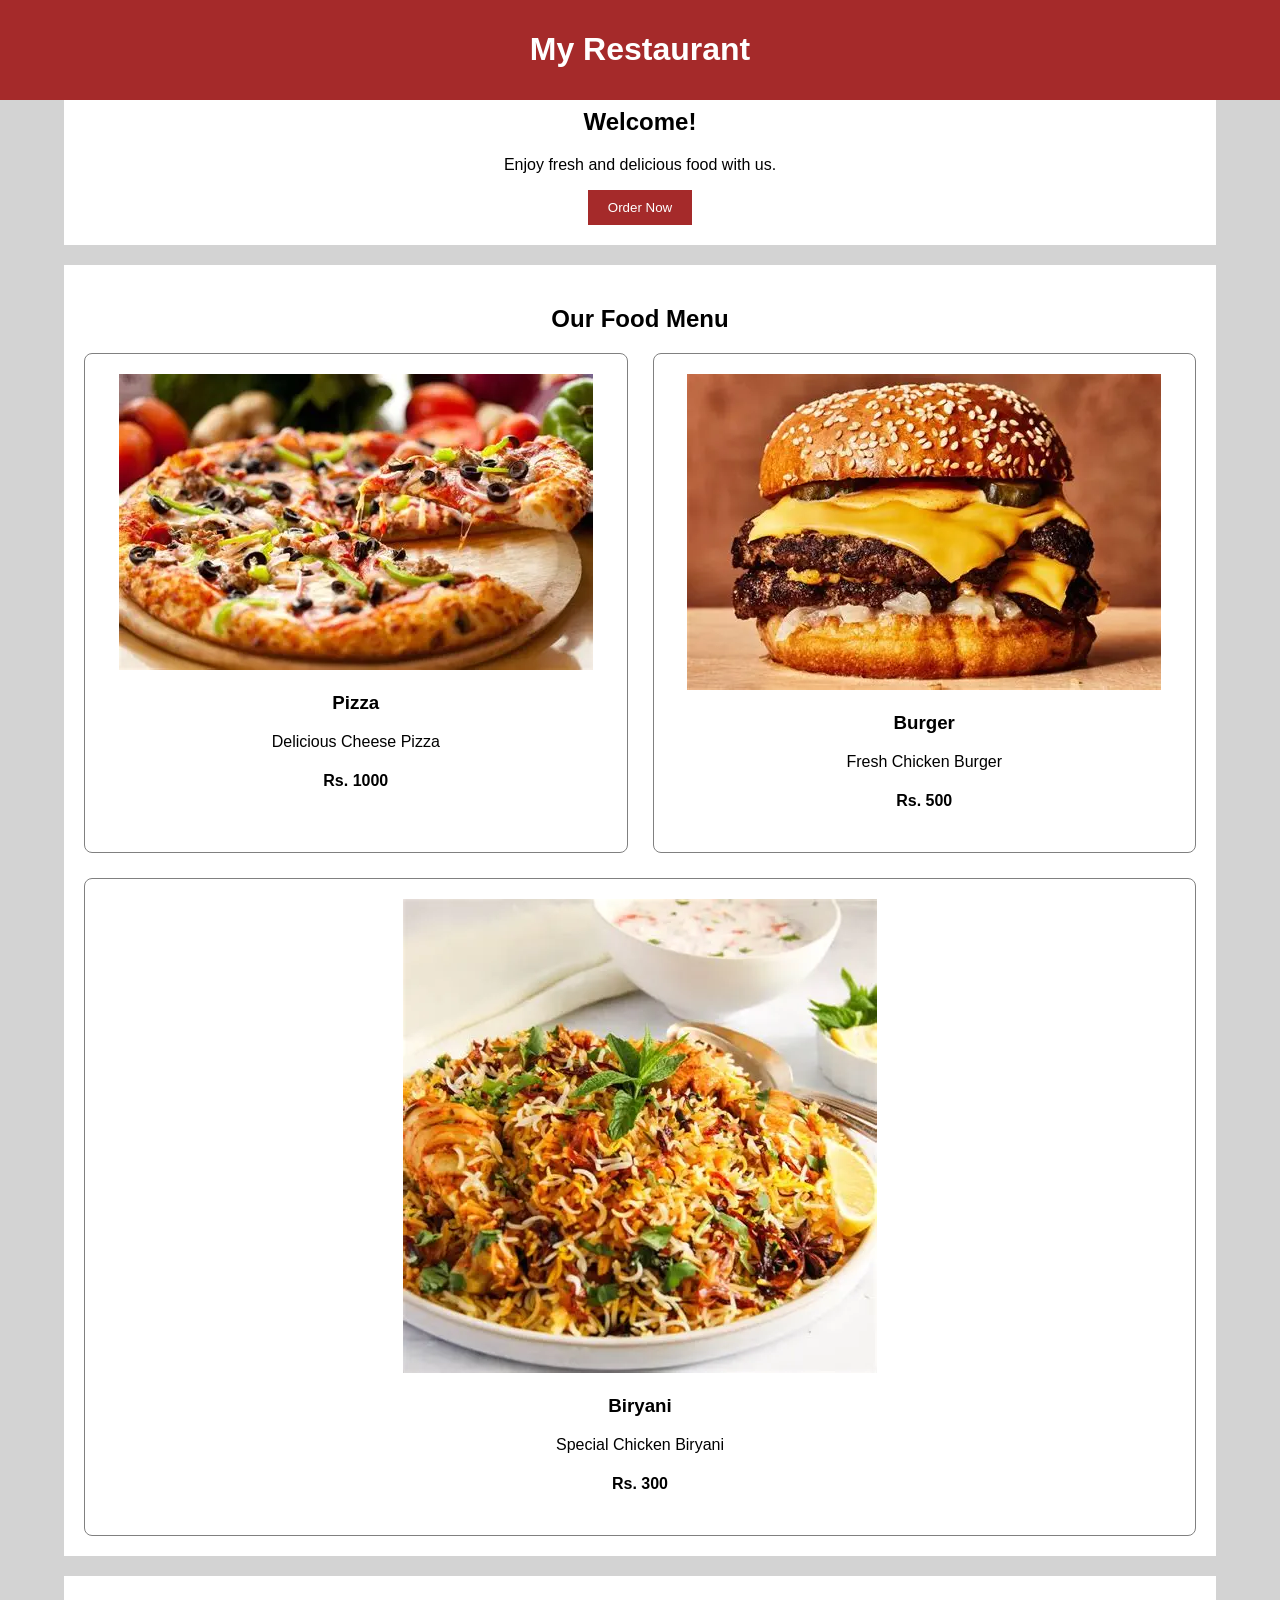
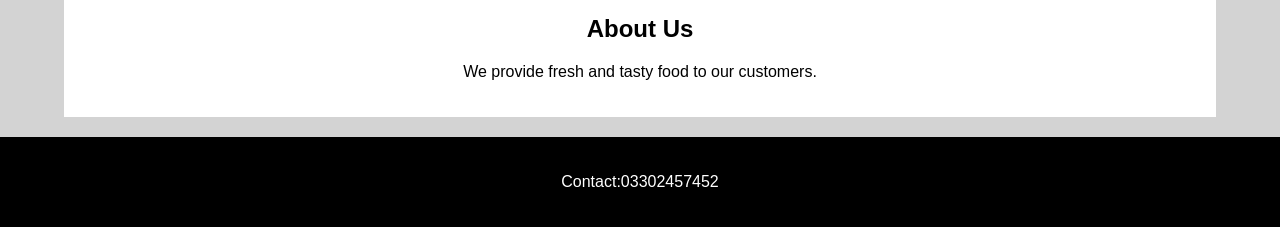
<file: Assignments/index.html>
<!DOCTYPE html>
<html>
<head>
    <title>My Restaurant</title>
    <meta name="viewport" content="width=device-width, initial-scale=1.0">
    <link rel="stylesheet" href="style.css">
</head>

<body>

    <header>
        <h1>My Restaurant</h1>
    </header>
    

    <nav>
        <a href="#home">Home</a>
        <a href="#menu">Menu</a>
        <a href="#about">About</a>
        <a href="#contact">Contact</a>
    </nav>

    <main id="home">

        <section>
            <h2>Welcome!</h2>
            <p>Enjoy fresh and delicious food with us.</p>
            <button>Order Now</button>
        </section>

        <section id="menu">

            <h2>Our Food Menu</h2>

            <div class="menu">

                <div class="card">
                    <img src="pizza.webp" alt="Pizza">
                    <h3>Pizza</h3>
                    <p>Delicious Cheese Pizza</p>
                    <h4>Rs. 1000</h4>
                </div>

                <div class="card">
                    <img src="burger.webp" alt="Pizza">
                    <h3>Burger</h3>
                    <p>Fresh Chicken Burger</p>
                    <h4>Rs. 500</h4>
                </div>

                <div class="card">
                    <img src="biryani.webp" alt="Biryani">
                    <h3>Biryani</h3>
                    <p>Special Chicken Biryani</p>
                    <h4>Rs. 300</h4>
                </div>

            </div>

        </section>

        <aside id="about">
            <h2>About Us</h2>
            <p>We provide fresh and tasty food to our customers.</p>
        </aside>

    </main>

    <footer id="contact">
        <p>Contact:03302457452</p>
       
    </footer>

</body>
</html>
</file>
<file: Assignments/style.css>
* {
    box-sizing: border-box;
}
body {
    margin: 0;
    font-family: Arial;
    background-color: lightgray;
}
header {
    background-color: brown;
    color: white;
    text-align: center;
    padding: 10px;
    position: fixed;
    top: 0;
    left: 0;
    width: 100%;
    z-index: 100;
}
nav {
    background-color: black;
    display: flex;
    justify-content: center;
    align-items: center;
    gap: 25px;
    padding: 15px;
}
nav a {
    color: white;
    text-decoration: none;
}
nav a:hover {
    color: yellow;
}
main {
    width: 90%;
    margin: 20px auto;
}
section {
    background-color: white;
    padding: 20px;
    margin-bottom: 20px;
    text-align: center;
}
button {
    background-color: brown;
    color: white;
    padding: 10px 20px;
    border: none;
    cursor: pointer;
}
/*.menu {
    display: flex;
    justify-content: space-between;
    align-items: stretch;
    gap: 20px;
}*/
.menu {
    display: flex;
    justify-content: center;
    gap: 20px;
    flex-wrap: wrap;
}

.menu-box {
    width: 250px;
    background-color: white;
    padding: 10px;
    text-align: center;
    border-radius: 10px;
    box-shadow: 0 0 10px gray;
}

.menu-box img {
    width: 100%;
    height: 50px;
    object-fit: cover;
    border-radius: 8px;
}
.card {
    background-color: white;
    padding: 20px;
    flex: 1;
    border: 1px solid gray;
    border-radius: 8px;
}
.card:hover {
    background-color: #ffe4d1;
}
aside {
    background-color: white;
    padding: 20px;
    text-align: center;
    margin-bottom: 20px;
}
footer {
    background-color: black;
    color: white;
    text-align: center;
    padding: 20px;
}
@media (max-width: 600px) {

    nav {
        flex-direction: column;
        gap: 10px;
    }

    .menu {
        flex-direction: column;
    }

    .card {
        width: 100%;
    }

}
@media (min-width: 601px) and (max-width: 768px) {

    .menu {
        flex-wrap: wrap;
    }

    .card {
        flex: 1 1 45%;
    }

}
@media (min-width: 769px) and (max-width: 1024px) {

    main {
        width: 95%;
    }

    .menu {
        gap: 10px;
    }

}
@media (min-width: 1025px) {

    main {
        max-width: 1200px;
    }

    .menu {
        gap: 25px;
    }

}
</file>
